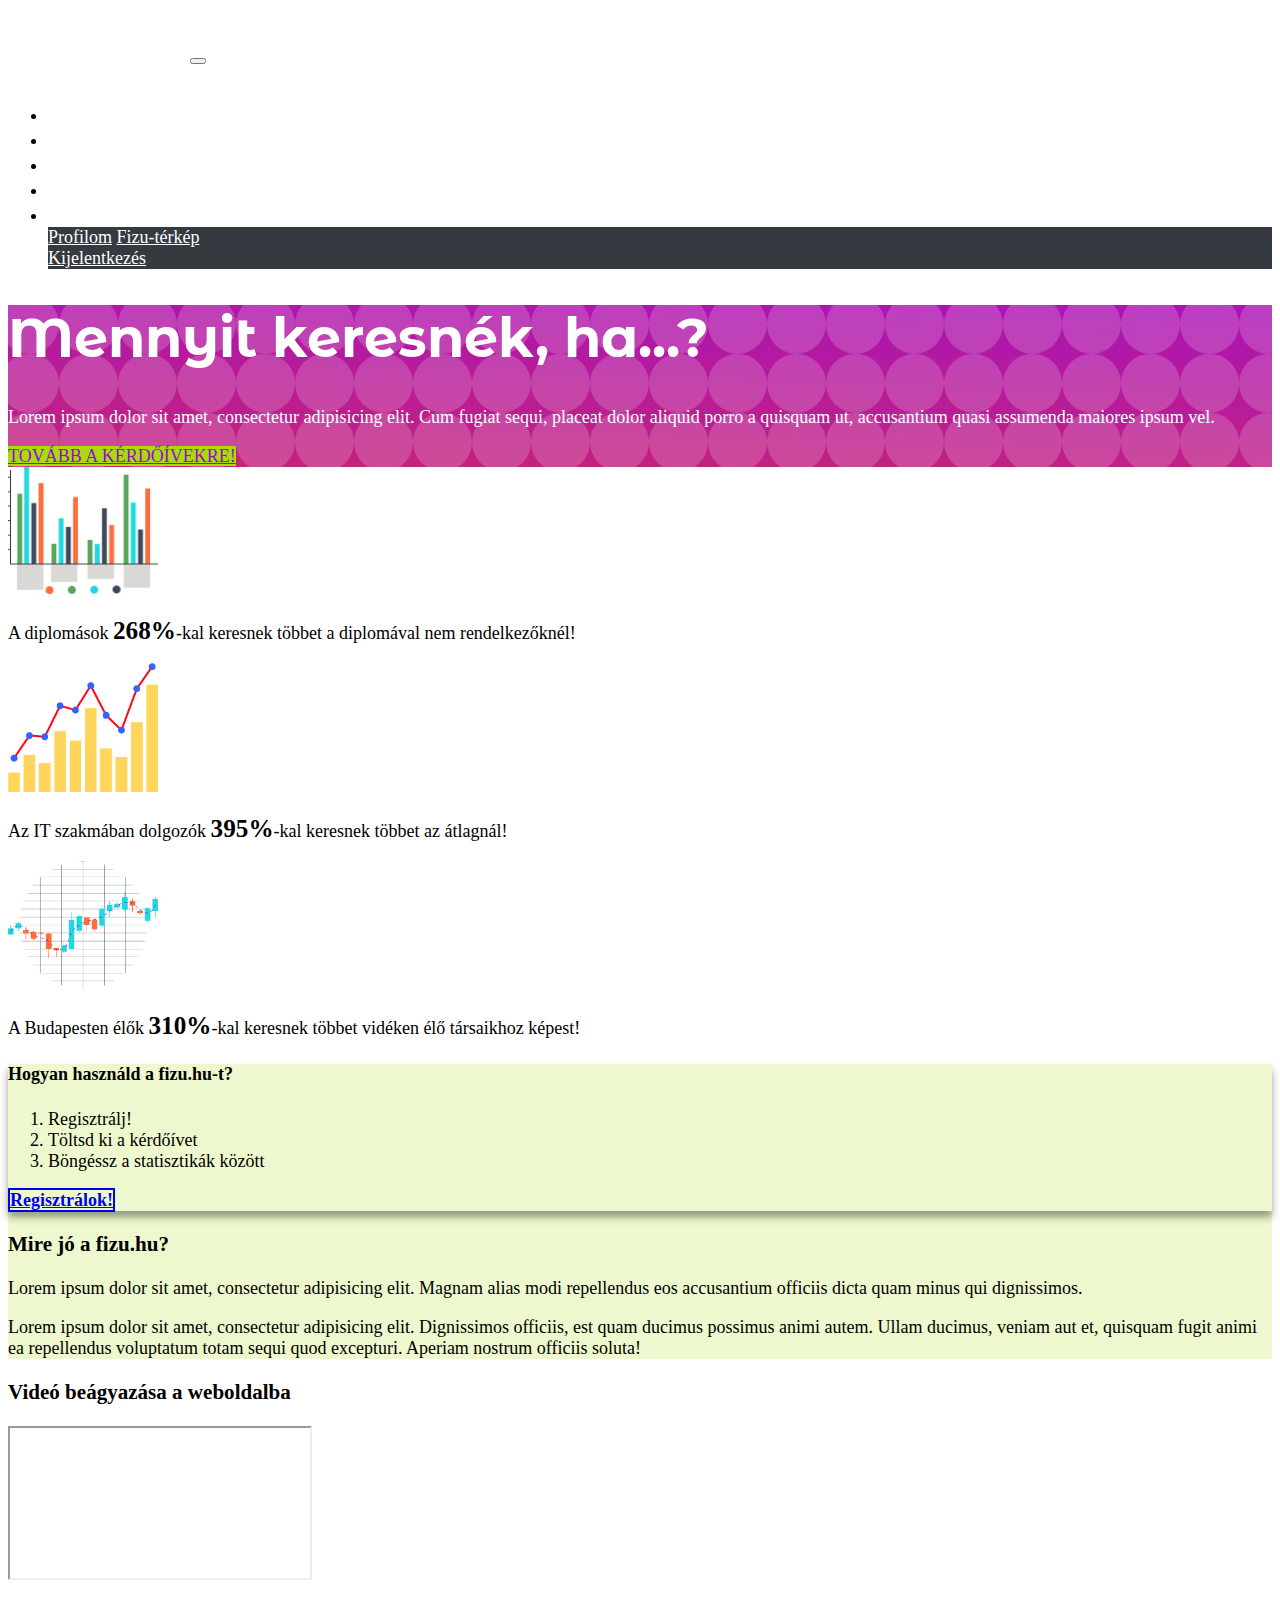
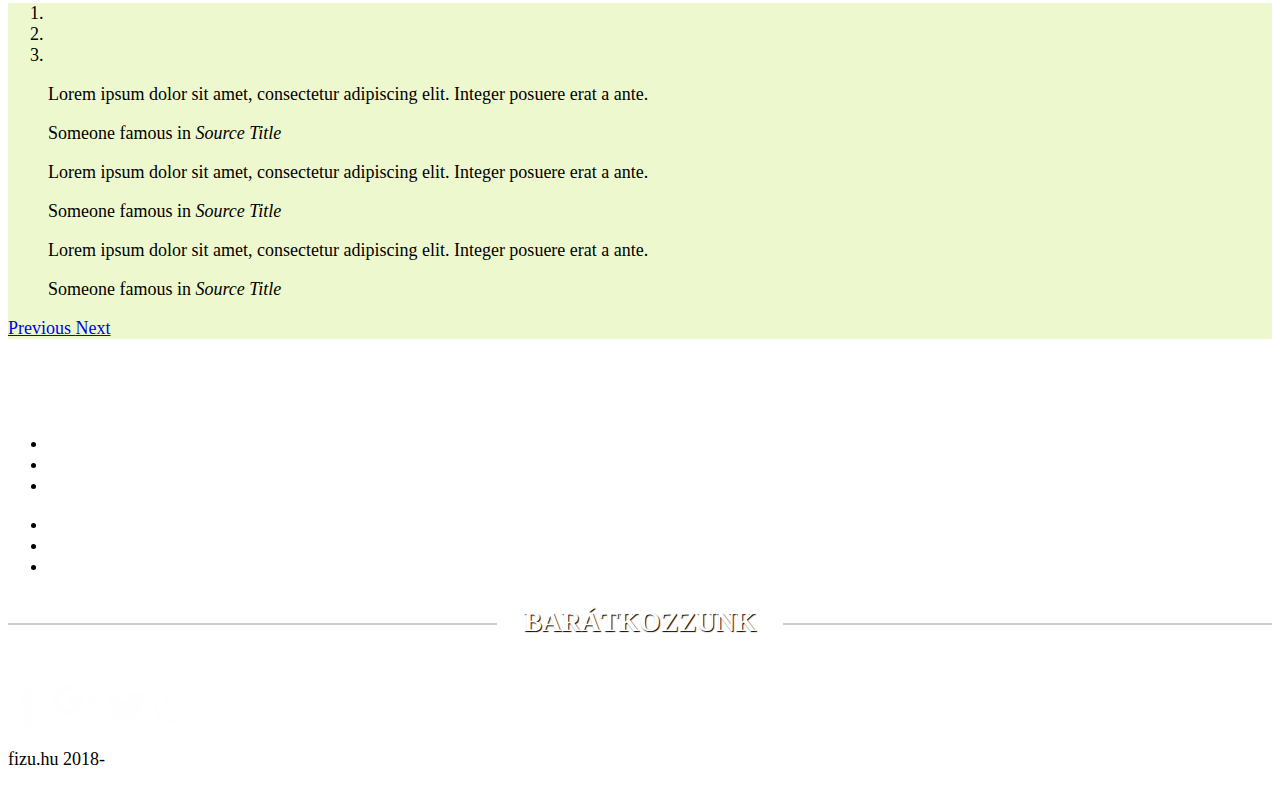
<file: index.html>
<!doctype html>
<html lang="en">

<head>
  <!-- Required meta tags -->
  <meta charset="utf-8">
  <meta name="viewport" content="width=device-width, initial-scale=1, shrink-to-fit=no">

  <!-- Bootstrap CSS -->
  <link rel="stylesheet" href="https://maxcdn.bootstrapcdn.com/bootstrap/4.0.0-beta.3/css/bootstrap.min.css" integrity="sha384-Zug+QiDoJOrZ5t4lssLdxGhVrurbmBWopoEl+M6BdEfwnCJZtKxi1KgxUyJq13dy" crossorigin="anonymous">
  <link rel="stylesheet" href="style.css">
  <title>fizu.hu|Főoldal</title>
</head>

<nav class="navbar navbar-expand-lg navbar-dark bg-dark py-0 sticky-top">
  <a class="navbar-brand fizu" href="index.html">fizu.hu</a>
  <button class="navbar-toggler" type="button" data-toggle="collapse" data-target="#navbarNav" aria-controls="navbarNav" aria-expanded="false" aria-label="Toggle navigation">
<span class="navbar-toggler-icon"></span>
  </button>
  <div class="collapse navbar-collapse" id="navbarNav">
    <ul class="navbar-nav ml-auto">
      <li class="nav-item active px-3">
        <a class="nav-link" href="index.html">Főoldal<span class="sr-only">(current)</span></a>
      </li>
      <li class="nav-item px-3">
        <a class="nav-link" href="kedvenc-stat.html">Kedvenc statisztikáink</a>
      </li>
      <li class="nav-item px-3">
        <a class="nav-link" href="kerdoivek.html">Kérdőívek</a>
      </li>
      <li class="nav-item px-3">
        <a class="nav-link" href="rolunk.html">Rólunk</a>
      </li>
      <li class="nav-item dropdown mr-5 ml-3">
        <a class="nav-link dropdown-toggle btn-group mr-5" href="#" id="navbarDropdown" role="button" data-toggle="dropdown" aria-haspopup="true" aria-expanded="false">Profil</a>
        <div class="dropdown-menu  text-right" aria-labelledby="navbarDropdown">
          <a class="dropdown-item" href="profilom.html">Profilom</a>
          <a class="dropdown-item" href="terkep.html">Fizu-térkép</a>
          <div class="dropdown-divider"></div>
          <a class="dropdown-item" href="#">Kijelentkezés</a>
        </div>
      </li>
    </ul>
  </div>
</nav>

<div class="jumbotron jumbotron-fluid mb-0">
  <div class="container">
    <h1 class="">Mennyit keresnék, ha...?</h1>
    <p class="lead">Lorem ipsum dolor sit amet, consectetur adipisicing elit. Cum fugiat sequi, placeat dolor aliquid porro a quisquam ut, accusantium quasi assumenda maiores ipsum vel.</p>
    <a class="btn btn-green btn-lg mt-3" href="#" role="button">Tovább a kérdőívekre!</a>
  </div>
</div>

<main>
  <div class="container py-5">
    <div class="row py-5">
      <div class="col-12 col-md-6 col-lg-4 mb-5 mb-md-0 text-center px-4">
        <img src="img/graf1.png" alt="" class="img-fluid mb-4" width="150">
        <p>A diplomások <span class="font-lg"><strong>268%</strong></span>-kal keresnek többet a diplomával nem rendelkezőknél!</p>
      </div>
      <div class="col-12 col-md-6 col-lg-4 my-5 my-md-0 text-center px-4">
        <img src="img/graf2.png" alt="" class="img-fluid mb-4" width="150">
        <p>Az IT szakmában dolgozók <span class="font-lg"><strong>395%</strong></span>-kal keresnek többet az átlagnál!</p>
      </div>
      <div class="col-12 col-md-6 col-lg-4 mt-5 mt-md-0 text-center px-4 mx-auto">
        <img src="img/graf3.png" alt="" class="img-fluid mb-4" width="150">
        <p>A Budapesten élők <span class="font-lg"><strong>310%</strong></span>-kal keresnek többet vidéken élő társaikhoz képest!</p>
      </div>
    </div>
  </div>

  <section class="bg-green py-5">
    <div class="container">
      <div class="row">
        <div class="col-12 mb-5 mb-md-0 col-md-5 my-md-auto">
          <div class="card py-3 home-card">
            <div class="card-body mx-auto">
              <h4 class="card-title mb-4">Hogyan használd a fizu.hu-t?</h4>
              <ol>
                <li class="py-2">Regisztrálj!</li>
                <li class="py-2">Töltsd ki a kérdőívet</li>
                <li class="pt-2">Böngéssz a statisztikák között</li>
              </ol>
              <div class="text-center">
                <a class="btn btn-outline-success px-3" href="regisztracio.html" role="button">Regisztrálok!</a>
              </div>
            </div>
          </div>
        </div>
        <div class="col-12 col-md-7 my-auto">
          <h3 class="mb-3">Mire jó a fizu.hu?</h3>
          <p>Lorem ipsum dolor sit amet, consectetur adipisicing elit. Magnam alias modi repellendus eos accusantium officiis dicta quam minus qui dignissimos.</p>
          <p>Lorem ipsum dolor sit amet, consectetur adipisicing elit. Dignissimos officiis, est quam ducimus possimus animi autem. Ullam ducimus, veniam aut et, quisquam fugit animi ea repellendus voluptatum totam sequi quod excepturi. Aperiam nostrum officiis
            soluta!</p>
        </div>
      </div>
    </div>
  </section>

  <section class="container py-5">
    <div class="row">
      <div class="col-12 col-md-8 mx-auto">
        <h3 class="mb-4">Videó beágyazása a weboldalba</h3>
        <div class="embed-responsive embed-responsive-16by9">
          <iframe class="embed-responsive-item" src="https://www.youtube.com/embed/FiCtolh3hX4?list=PL4cUxeGkcC9g_69kOfXICzT_hZ79_td99" allowfullscreen></iframe>
        </div>
      </div>
    </div>
  </section>

  <section class="bg-green py-5">
    <div class="container">
      <div id="carouselExampleIndicators" class="carousel slide padding" data-ride="carousel">
        <ol class="carousel-indicators">
          <li data-target="#carouselExampleIndicators" data-slide-to="0" class="active"></li>
          <li data-target="#carouselExampleIndicators" data-slide-to="1"></li>
          <li data-target="#carouselExampleIndicators" data-slide-to="2"></li>
        </ol>
        <div class="carousel-inner col-11 mx-auto">
          <div class="carousel-item active">
            <blockquote class="blockquote text-center my-5">
              <p>Lorem ipsum dolor sit amet, consectetur adipiscing elit. Integer posuere erat a ante.</p>
              <footer class="blockquote-footer">Someone famous in <cite title="Source Title">Source Title</cite></footer>
            </blockquote>
          </div>
          <div class="carousel-item">
            <blockquote class="blockquote text-center my-5">
              <p>Lorem ipsum dolor sit amet, consectetur adipiscing elit. Integer posuere erat a ante.</p>
              <footer class="blockquote-footer">Someone famous in <cite title="Source Title">Source Title</cite></footer>
            </blockquote>
          </div>
          <div class="carousel-item">
            <blockquote class="blockquote text-center my-5">
              <p>Lorem ipsum dolor sit amet, consectetur adipiscing elit. Integer posuere erat a ante.</p>
              <footer class="blockquote-footer">Someone famous in <cite title="Source Title">Source Title</cite></footer>
            </blockquote>
          </div>
        </div>
        <a class="carousel-control-prev" href="#carouselExampleIndicators" role="button" data-slide="prev">
          <span class="carousel-control-prev-icon" aria-hidden="true"></span>
          <span class="sr-only">Previous</span>
        </a>
        <a class="carousel-control-next" href="#carouselExampleIndicators" role="button" data-slide="next">
          <span class="carousel-control-next-icon" aria-hidden="true"></span>
          <span class="sr-only">Next</span>
        </a>
      </div>
    </div>
  </section>

</main>

  <!-- Modal
  <div class="modal fade" id="exampleModalCenter" tabindex="-1" role="dialog" aria-labelledby="exampleModalCenterTitle" aria-hidden="true">
    <div class="modal-dialog" role="document">
      <div class="modal-content text-dark">
        <div class="modal-header">
          <h5 class="modal-title" id="exampleModalLongTitle">Hírlevél-feliratkozás</h5>
          <button type="button" class="close" data-dismiss="modal" aria-label="Close">
            <span aria-hidden="true">&times;</span>
          </button>
        </div>
        <div class="modal-body">
          <form>
            <div class="form-group">
              <label for="exampleInputEmail1">Add meg az email címed</label>
              <input type="email" class="form-control" id="exampleInputEmail1" aria-describedby="emailHelp" placeholder="email-cím">
              <small id="emailHelp" class="form-text text-muted">Nem adjuk email címed senkinek</small>
            </div>
          </form>
          <div class="modal-footer">
            <button type="button" class="btn btn-primary">Feliratkozok</button>
          </div>
        </div>
      </div>
    </div>
  </div>
   Modal -->


<footer class="pt-5 text-light bg-dark">
  <div class="container">
    <div class="row py-4">
      <div class="col-12 col-lg-4 my-auto text-center">
        <a class="fizu" href="index.html">fizu.hu</a>
      </div>
      <div class="col-12 col-lg-4">
        <ul class="list-unstyled text-center">
          <li class="py-2"><a href="#" data-toggle="modal" data-target="#exampleModalCenter">Hírlevél-feliratkozás</a></li>
          <li class="py-2"><a href="index.html">Főoldal</a></li>
          <li class="py-2"><a href="kedvenc_stat.html">Kedvenc statisztikáink</a></li>
        </ul>
      </div>
      <div class="col-12 col-lg-4">
        <ul class="list-unstyled text-center">
          <li class="py-2"><a href="kerdoivek.html">Kérdőív</a></li>
          <li class="py-2"><a href="rolunk.html">Rólunk</a></li>
          <li class="py-2"><a href="terkep.html">Fizu-térkép</a></li>
        </ul>
      </div>
    </div>
  </div>

  <div class="container-fluid">
    <h1 class="line">BARÁTKOZZUNK</h1>
    <div class="text-center">
      <a class="px-2" href="https://facebook.com"><img src="img/facebook.svg" alt="facebook" height="40"></a>
      <a class="px-2" href="https://twitter.com"><img src="img/google.svg" alt="google" height="50"></a>
      <a class="px-2" href="https://instagram.com"><img src="img/twitter.svg" alt="twitter" height="40"></i></a>
      <a class="px-2" href="https://pinterest.com"><img src="img/viber.svg" alt="viber" height="40"></i></a>
    </div>
  </div>

  <div class="container">
    <div class="row pt-4">
      <div class="col-12 text-center">
        <p>fizu.hu 2018-</p>
      </div>
    </div>
  </div>
</footer>
<!-- Optional JavaScript -->
<!-- jQuery first, then Popper.js, then Bootstrap JS -->

<script src="https://code.jquery.com/jquery-3.2.1.slim.min.js" integrity="sha384-KJ3o2DKtIkvYIK3UENzmM7KCkRr/rE9/Qpg6aAZGJwFDMVNA/GpGFF93hXpG5KkN" crossorigin="anonymous"></script>
<script src="https://cdnjs.cloudflare.com/ajax/libs/popper.js/1.12.9/umd/popper.min.js" integrity="sha384-ApNbgh9B+Y1QKtv3Rn7W3mgPxhU9K/ScQsAP7hUibX39j7fakFPskvXusvfa0b4Q" crossorigin="anonymous"></script>
<script src="https://maxcdn.bootstrapcdn.com/bootstrap/4.0.0-beta.3/js/bootstrap.min.js" integrity="sha384-a5N7Y/aK3qNeh15eJKGWxsqtnX/wWdSZSKp+81YjTmS15nvnvxKHuzaWwXHDli+4" crossorigin="anonymous"></script>
</body>

</html>
</file>
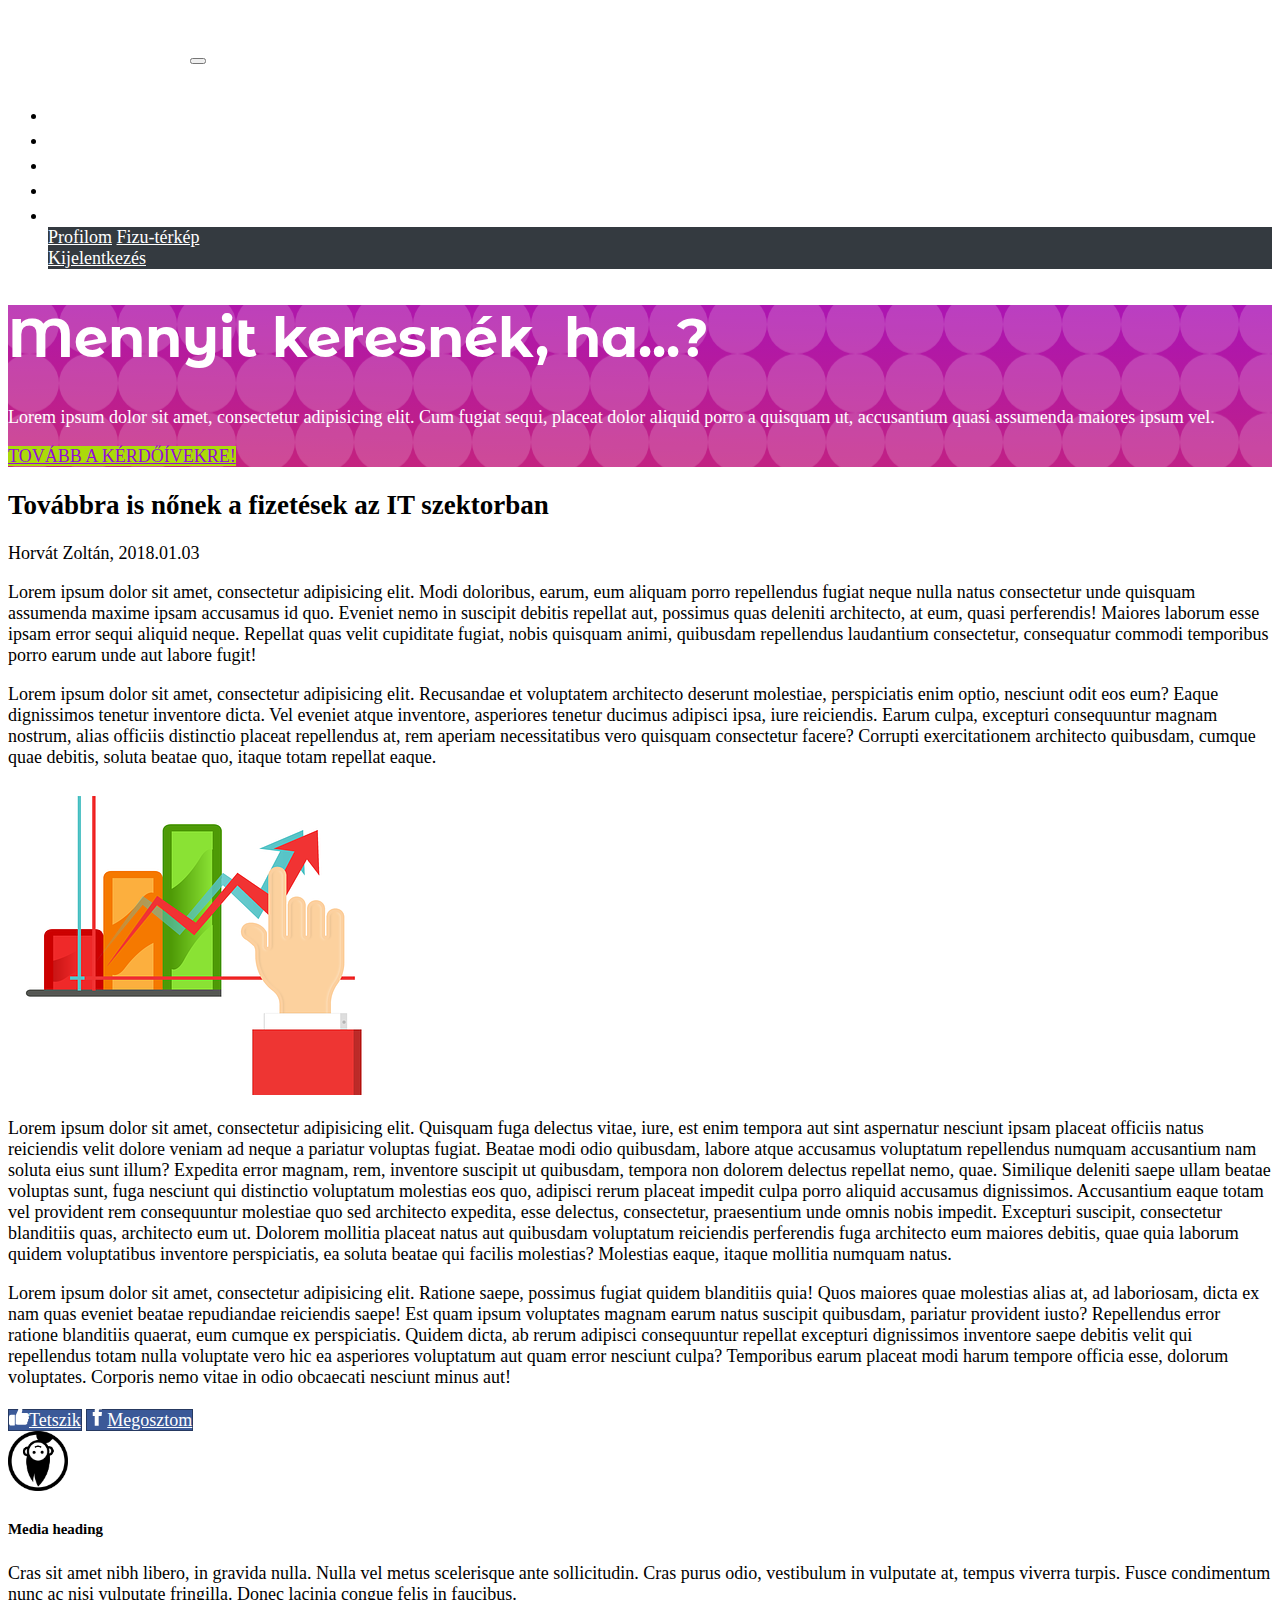
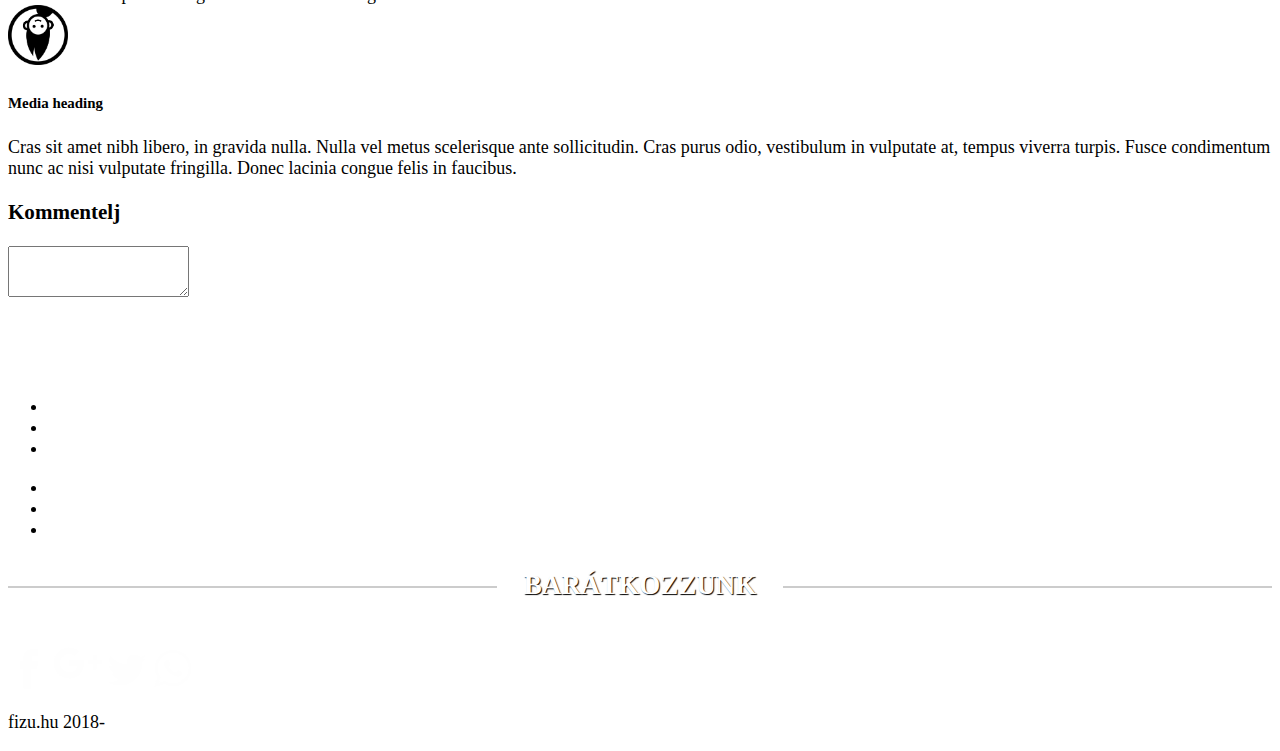
<file: cikk.html>
<!doctype html>
<html lang="en">

<head>
  <!-- Required meta tags -->
  <meta charset="utf-8">
  <meta name="viewport" content="width=device-width, initial-scale=1, shrink-to-fit=no">

  <!-- Bootstrap CSS -->
  <link rel="stylesheet" href="https://maxcdn.bootstrapcdn.com/bootstrap/4.0.0-beta.3/css/bootstrap.min.css" integrity="sha384-Zug+QiDoJOrZ5t4lssLdxGhVrurbmBWopoEl+M6BdEfwnCJZtKxi1KgxUyJq13dy" crossorigin="anonymous">
  <link rel="stylesheet" href="style.css">
  <title>fizu.hu|cikk</title>
</head>

<nav class="navbar navbar-expand-lg navbar-dark bg-dark py-0 sticky-top">
  <a class="navbar-brand fizu" href="index.html">fizu.hu</a>
  <button class="navbar-toggler" type="button" data-toggle="collapse" data-target="#navbarNav" aria-controls="navbarNav" aria-expanded="false" aria-label="Toggle navigation">
<span class="navbar-toggler-icon"></span>
  </button>
  <div class="collapse navbar-collapse" id="navbarNav">
    <ul class="navbar-nav ml-auto">
      <li class="nav-item active px-3">
        <a class="nav-link" href="index.html">Főoldal<span class="sr-only">(current)</span></a>
      </li>
      <li class="nav-item px-3">
        <a class="nav-link" href="kedvenc_stat.html">Kedvenc statisztikáink</a>
      </li>
      <li class="nav-item px-3">
        <a class="nav-link" href="kerdoivek.html">Kérdőívek</a>
      </li>
      <li class="nav-item px-3">
        <a class="nav-link" href="rolunk.html">Rólunk</a>
      </li>
      <li class="nav-item dropdown mr-5 ml-3">
        <a class="nav-link dropdown-toggle btn-group mr-5" href="#" id="navbarDropdown" role="button" data-toggle="dropdown" aria-haspopup="true" aria-expanded="false">Profil</a>
        <div class="dropdown-menu  text-right" aria-labelledby="navbarDropdown">
          <a class="dropdown-item" href="profilom.html">Profilom</a>
          <a class="dropdown-item" href="terkep.html">Fizu-térkép</a>
          <div class="dropdown-divider"></div>
          <a class="dropdown-item" href="#">Kijelentkezés</a>
        </div>
      </li>
    </ul>
  </div>
</nav>

<div class="jumbotron jumbotron-fluid mb-0">
  <div class="container">
    <h1 class="">Mennyit keresnék, ha...?</h1>
    <p class="lead">Lorem ipsum dolor sit amet, consectetur adipisicing elit. Cum fugiat sequi, placeat dolor aliquid porro a quisquam ut, accusantium quasi assumenda maiores ipsum vel.</p>
    <a class="btn btn-green btn-lg mt-3" href="#" role="button">Tovább a kérdőívekre!</a>
  </div>
</div>

<div class="container mt-5 pt-5">
  <div class="row mb-5">
    <div class="col-11 mx-auto mx-sm-0">
      <h2>Továbbra is nőnek a fizetések az IT szektorban</h2>
      <p>Horvát Zoltán, 2018.01.03</p>
    </div>
  </div>
  <div class="row text-justify">
    <div class="col-11 mx-auto mx-sm-0">
      <p>Lorem ipsum dolor sit amet, consectetur adipisicing elit. Modi doloribus, earum, eum aliquam porro repellendus fugiat neque nulla natus consectetur unde quisquam assumenda maxime ipsam accusamus id quo. Eveniet nemo in suscipit debitis repellat
        aut, possimus quas deleniti architecto, at eum, quasi perferendis! Maiores laborum esse ipsam error sequi aliquid neque. Repellat quas velit cupiditate fugiat, nobis quisquam animi, quibusdam repellendus laudantium consectetur, consequatur commodi
        temporibus porro earum unde aut labore fugit!</p>
    </div>
    <div class="col-11 col-lg-7 text-justify my-auto mx-auto mx-sm-0">
      <p>Lorem ipsum dolor sit amet, consectetur adipisicing elit. Recusandae et voluptatem architecto deserunt molestiae, perspiciatis enim optio, nesciunt odit eos eum? Eaque dignissimos tenetur inventore dicta. Vel eveniet atque inventore, asperiores
        tenetur ducimus adipisci ipsa, iure reiciendis. Earum culpa, excepturi consequuntur magnam nostrum, alias officiis distinctio placeat repellendus at, rem aperiam necessitatibus vero quisquam consectetur facere? Corrupti exercitationem architecto
        quibusdam, cumque quae debitis, soluta beatae quo, itaque totam repellat eaque.</p>
    </div>
    <div class="col-11 col-lg-4 text-center mx-auto mx-sm-0">
      <img src="img/graficon_cikk.png" alt="grafikon_cikk" class="img-fluid">
    </div>
    <div class="col-11 mx-auto mx-sm-0">
      <p class="py-3">Lorem ipsum dolor sit amet, consectetur adipisicing elit. Quisquam fuga delectus vitae, iure, est enim tempora aut sint aspernatur nesciunt ipsam placeat officiis natus reiciendis velit dolore veniam ad neque a pariatur voluptas fugiat. Beatae modi
        odio quibusdam, labore atque accusamus voluptatum repellendus numquam accusantium nam soluta eius sunt illum? Expedita error magnam, rem, inventore suscipit ut quibusdam, tempora non dolorem delectus repellat nemo, quae. Similique deleniti saepe
        ullam beatae voluptas sunt, fuga nesciunt qui distinctio voluptatum molestias eos quo, adipisci rerum placeat impedit culpa porro aliquid accusamus dignissimos. Accusantium eaque totam vel provident rem consequuntur molestiae quo sed architecto
        expedita, esse delectus, consectetur, praesentium unde omnis nobis impedit. Excepturi suscipit, consectetur blanditiis quas, architecto eum ut. Dolorem mollitia placeat natus aut quibusdam voluptatum reiciendis perferendis fuga architecto eum
        maiores debitis, quae quia laborum quidem voluptatibus inventore perspiciatis, ea soluta beatae qui facilis molestias? Molestias eaque, itaque mollitia numquam natus.</p>
      <p>Lorem ipsum dolor sit amet, consectetur adipisicing elit. Ratione saepe, possimus fugiat quidem blanditiis quia! Quos maiores quae molestias alias at, ad laboriosam, dicta ex nam quas eveniet beatae repudiandae reiciendis saepe! Est quam ipsum voluptates
        magnam earum natus suscipit quibusdam, pariatur provident iusto? Repellendus error ratione blanditiis quaerat, eum cumque ex perspiciatis. Quidem dicta, ab rerum adipisci consequuntur repellat excepturi dignissimos inventore saepe debitis velit
        qui repellendus totam nulla voluptate vero hic ea asperiores voluptatum aut quam error nesciunt culpa? Temporibus earum placeat modi harum tempore officia esse, dolorum voluptates. Corporis nemo vitae in odio obcaecati nesciunt minus aut!</p>
    </div>
    <a href="#" title="Facebook" class="btn btn-facebook m-3"><img src="img/like.svg" height="20" alt="" class="mr-2 mb-1">Tetszik</a>
    <a href="#" title="Facebook" class="btn btn-facebook m-3"><img src="img/facebook.svg" height="20" alt="" class="mr-2 mb-1">Megosztom</a>
  </div>
</div>

<div class="container my-5">

<div class="media">
  <img class="mr-3" src="img/profil.png" alt="Generic placeholder image" class="img-fluid" width="60">
  <div class="media-body">
    <h5 class="mt-0">Media heading</h5>
    Cras sit amet nibh libero, in gravida nulla. Nulla vel metus scelerisque ante sollicitudin. Cras purus odio, vestibulum in vulputate at, tempus viverra turpis. Fusce condimentum nunc ac nisi vulputate fringilla. Donec lacinia congue felis in faucibus.

    <div class="media mt-3">
      <a class="pr-3" href="#">
        <img src="img/profil.png" alt="Generic placeholder image" class="img-fluid" width="60">
      </a>
      <div class="media-body">
        <h5 class="mt-0">Media heading</h5>
        Cras sit amet nibh libero, in gravida nulla. Nulla vel metus scelerisque ante sollicitudin. Cras purus odio, vestibulum in vulputate at, tempus viverra turpis. Fusce condimentum nunc ac nisi vulputate fringilla. Donec lacinia congue felis in faucibus.
      </div>
    </div>
  </div>
</div>

<form class="mt-5">
  <div class="form-group">
   <label for="exampleFormControlTextarea1"><h3>Kommentelj</h3></label>
   <textarea class="form-control" id="exampleFormControlTextarea1" rows="3"></textarea>
 </div>
</form>
</div>


<!-- Modal
<div class="modal fade" id="exampleModalCenter" tabindex="-1" role="dialog" aria-labelledby="exampleModalCenterTitle" aria-hidden="true">
  <div class="modal-dialog" role="document">
    <div class="modal-content text-dark">
      <div class="modal-header">
        <h5 class="modal-title" id="exampleModalLongTitle">Hírlevél-feliratkozás</h5>
        <button type="button" class="close" data-dismiss="modal" aria-label="Close">
          <span aria-hidden="true">&times;</span>
        </button>
      </div>
      <div class="modal-body">
        <form>
          <div class="form-group">
            <label for="exampleInputEmail1">Add meg az email címed</label>
            <input type="email" class="form-control" id="exampleInputEmail1" aria-describedby="emailHelp" placeholder="email-cím">
            <small id="emailHelp" class="form-text text-muted">Nem adjuk email címed senkinek</small>
          </div>
        </form>
        <div class="modal-footer">
          <button type="button" class="btn btn-primary">Feliratkozok</button>
        </div>
      </div>
    </div>
  </div>
</div>
 Modal -->


<footer class="pt-5 text-light bg-dark">
<div class="container">
  <div class="row py-4">
    <div class="col-12 col-lg-4 my-auto text-center">
      <a class="fizu" href="index.html">fizu.hu</a>
    </div>
    <div class="col-12 col-lg-4">
      <ul class="list-unstyled text-center">
        <li class="py-2"><a href="#" data-toggle="modal" data-target="#exampleModalCenter">Hírlevél-feliratkozás</a></li>
        <li class="py-2"><a href="index.html">Főoldal</a></li>
        <li class="py-2"><a href="kedvenc_stat.html">Kedvenc statisztikáink</a></li>
      </ul>
    </div>
    <div class="col-12 col-lg-4">
      <ul class="list-unstyled text-center">
        <li class="py-2"><a href="kerdoivek.html">Kérdőív</a></li>
        <li class="py-2"><a href="rolunk.html">Rólunk</a></li>
        <li class="py-2"><a href="terkep.html">Fizu-térkép</a></li>
      </ul>
    </div>
  </div>
</div>

<div class="container-fluid">
  <h1 class="line">BARÁTKOZZUNK</h1>
  <div class="text-center">
    <a class="px-2" href="https://facebook.com"><img src="img/facebook.svg" alt="facebook" height="40"></a>
    <a class="px-2" href="https://twitter.com"><img src="img/google.svg" alt="google" height="50"></a>
    <a class="px-2" href="https://instagram.com"><img src="img/twitter.svg" alt="twitter" height="40"></i></a>
    <a class="px-2" href="https://pinterest.com"><img src="img/viber.svg" alt="viber" height="40"></i></a>
  </div>
</div>

<div class="container">
  <div class="row pt-4">
    <div class="col-12 text-center">
      <p>fizu.hu 2018-</p>
    </div>
  </div>
</div>
</footer>
<!-- Optional JavaScript -->
<!-- jQuery first, then Popper.js, then Bootstrap JS -->

<script src="https://code.jquery.com/jquery-3.2.1.slim.min.js" integrity="sha384-KJ3o2DKtIkvYIK3UENzmM7KCkRr/rE9/Qpg6aAZGJwFDMVNA/GpGFF93hXpG5KkN" crossorigin="anonymous"></script>
<script src="https://cdnjs.cloudflare.com/ajax/libs/popper.js/1.12.9/umd/popper.min.js" integrity="sha384-ApNbgh9B+Y1QKtv3Rn7W3mgPxhU9K/ScQsAP7hUibX39j7fakFPskvXusvfa0b4Q" crossorigin="anonymous"></script>
<script src="https://maxcdn.bootstrapcdn.com/bootstrap/4.0.0-beta.3/js/bootstrap.min.js" integrity="sha384-a5N7Y/aK3qNeh15eJKGWxsqtnX/wWdSZSKp+81YjTmS15nvnvxKHuzaWwXHDli+4" crossorigin="anonymous"></script>
</body>

</html>
</file>
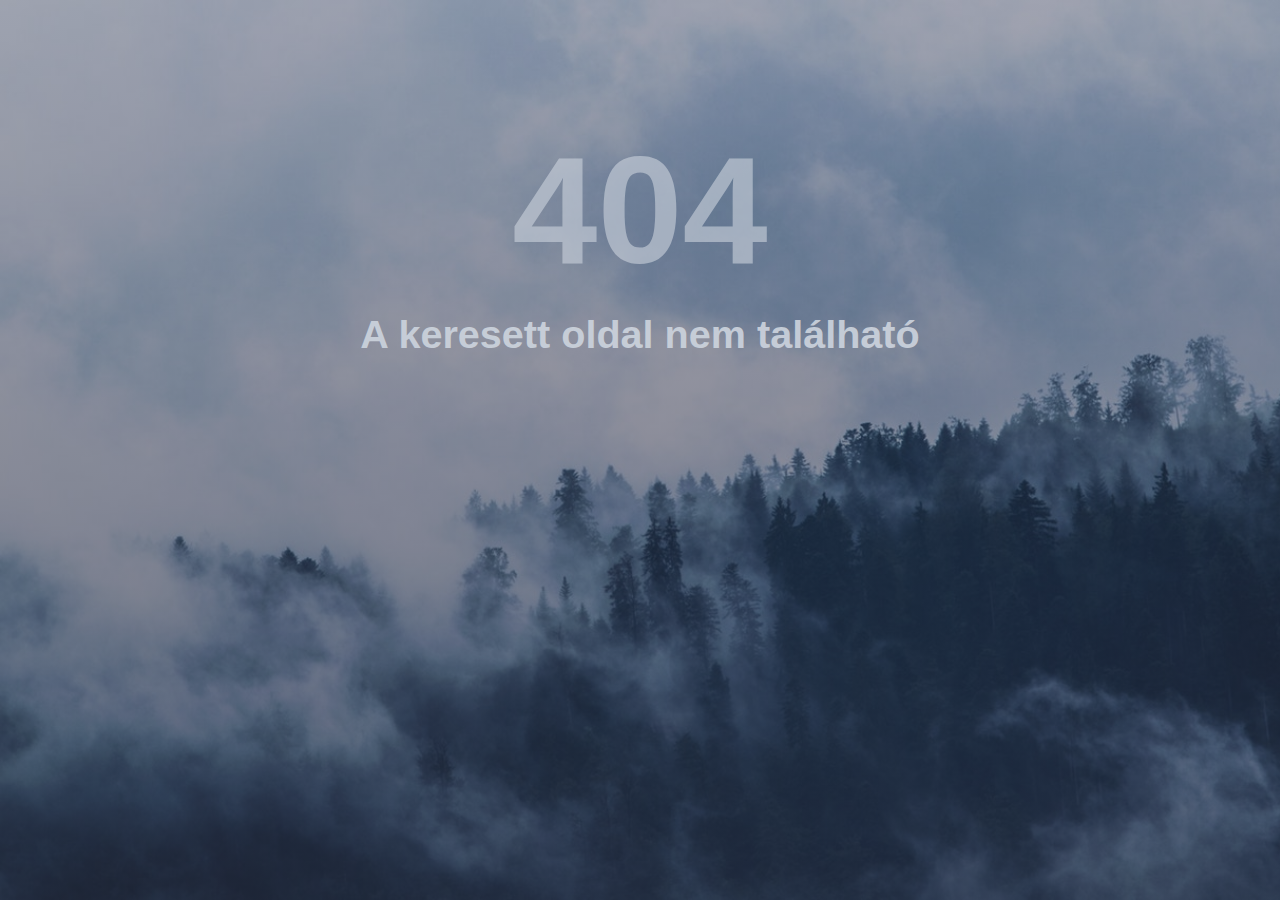
<file: error-page.html>
<!doctype html>
<html lang="en">

<head>
  <!-- Required meta tags -->
  <meta charset="utf-8">
  <meta name="viewport" content="width=device-width, initial-scale=1, shrink-to-fit=no">

  <!-- Bootstrap CSS -->
  <link rel="stylesheet" href="https://maxcdn.bootstrapcdn.com/bootstrap/4.0.0/css/bootstrap.min.css" integrity="sha384-Gn5384xqQ1aoWXA+058RXPxPg6fy4IWvTNh0E263XmFcJlSAwiGgFAW/dAiS6JXm" crossorigin="anonymous">
  <link rel="stylesheet" href="style.css">
  <title>hiba 404</title>
</head>

<body class="error-background">
  <div class="content">
    <h1>404</h1>
    <h2>A keresett oldal nem található</h2>
  </div>
  <!-- Optional JavaScript -->
  <!-- jQuery first, then Popper.js, then Bootstrap JS -->
  <script src="https://code.jquery.com/jquery-3.2.1.slim.min.js" integrity="sha384-KJ3o2DKtIkvYIK3UENzmM7KCkRr/rE9/Qpg6aAZGJwFDMVNA/GpGFF93hXpG5KkN" crossorigin="anonymous"></script>
  <script src="https://cdnjs.cloudflare.com/ajax/libs/popper.js/1.12.9/umd/popper.min.js" integrity="sha384-ApNbgh9B+Y1QKtv3Rn7W3mgPxhU9K/ScQsAP7hUibX39j7fakFPskvXusvfa0b4Q" crossorigin="anonymous"></script>
  <script src="https://maxcdn.bootstrapcdn.com/bootstrap/4.0.0/js/bootstrap.min.js" integrity="sha384-JZR6Spejh4U02d8jOt6vLEHfe/JQGiRRSQQxSfFWpi1MquVdAyjUar5+76PVCmYl" crossorigin="anonymous"></script>
</body>

</html>
</file>
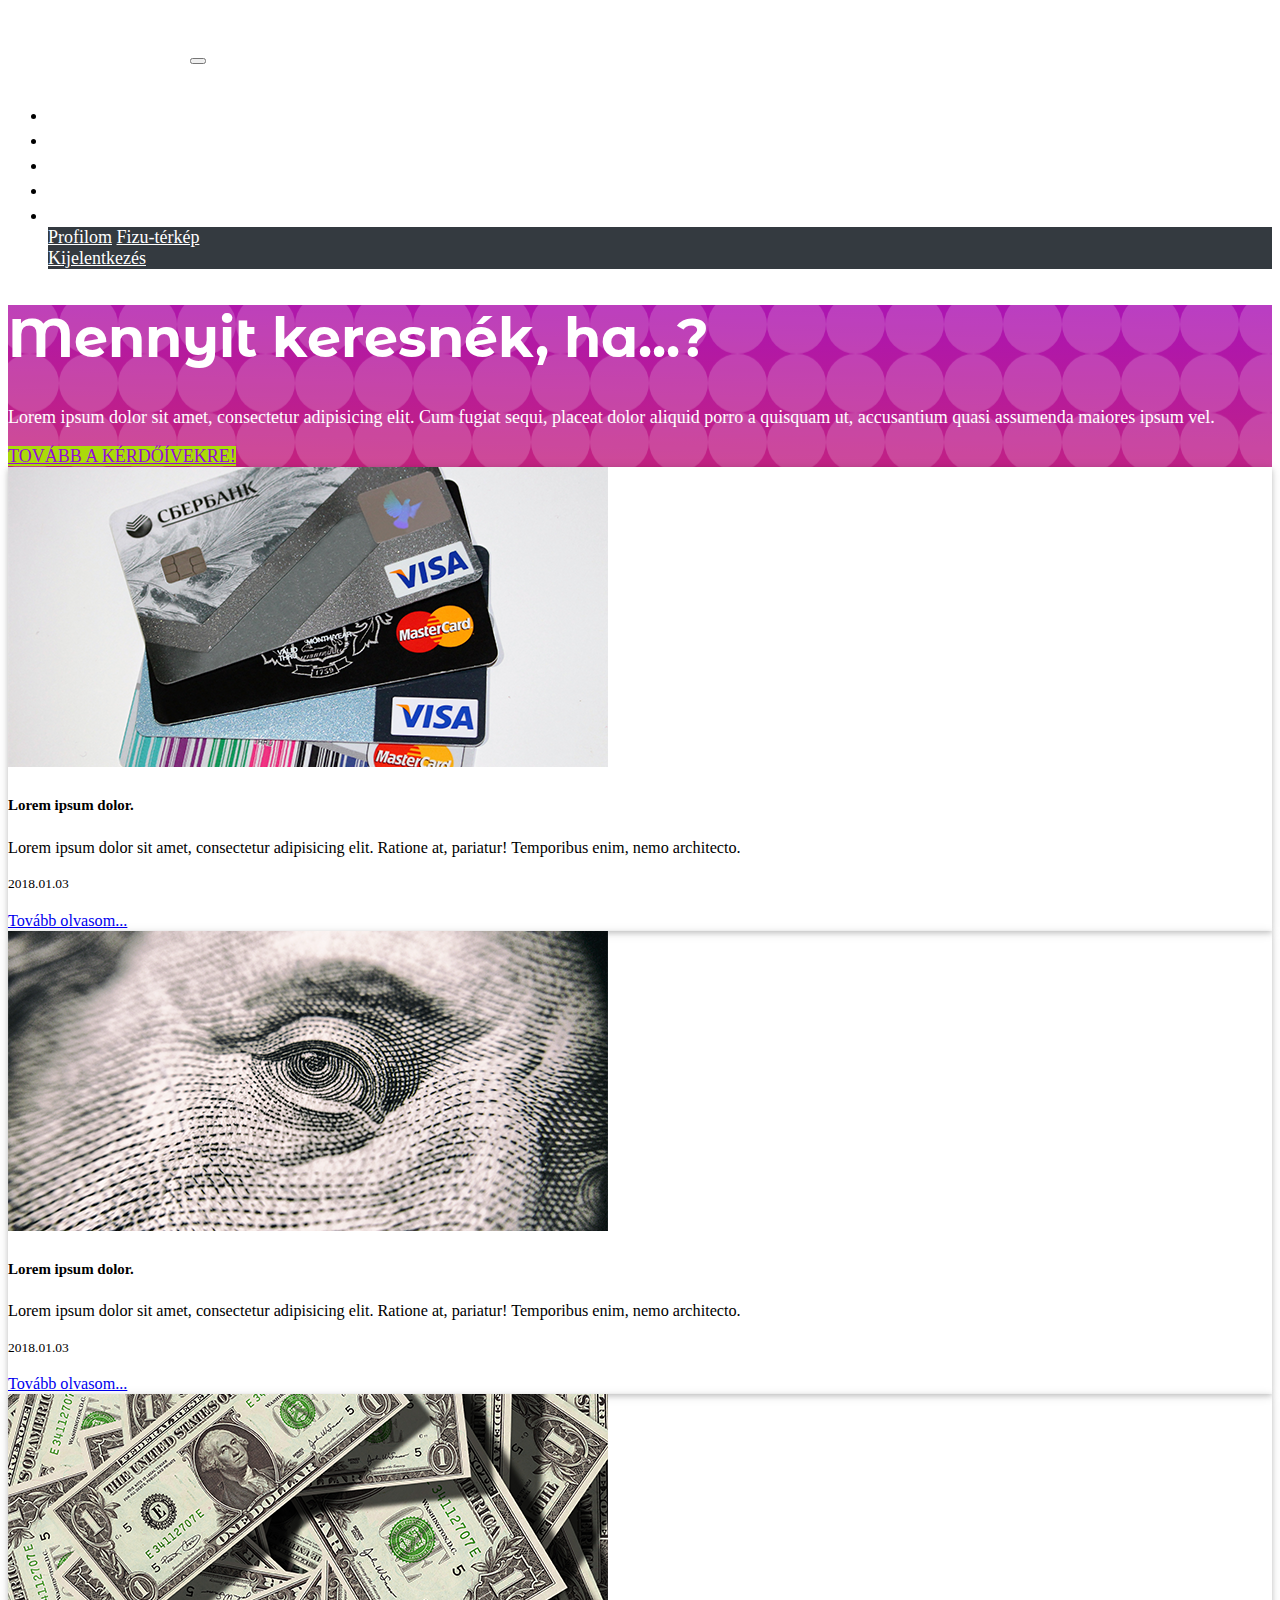
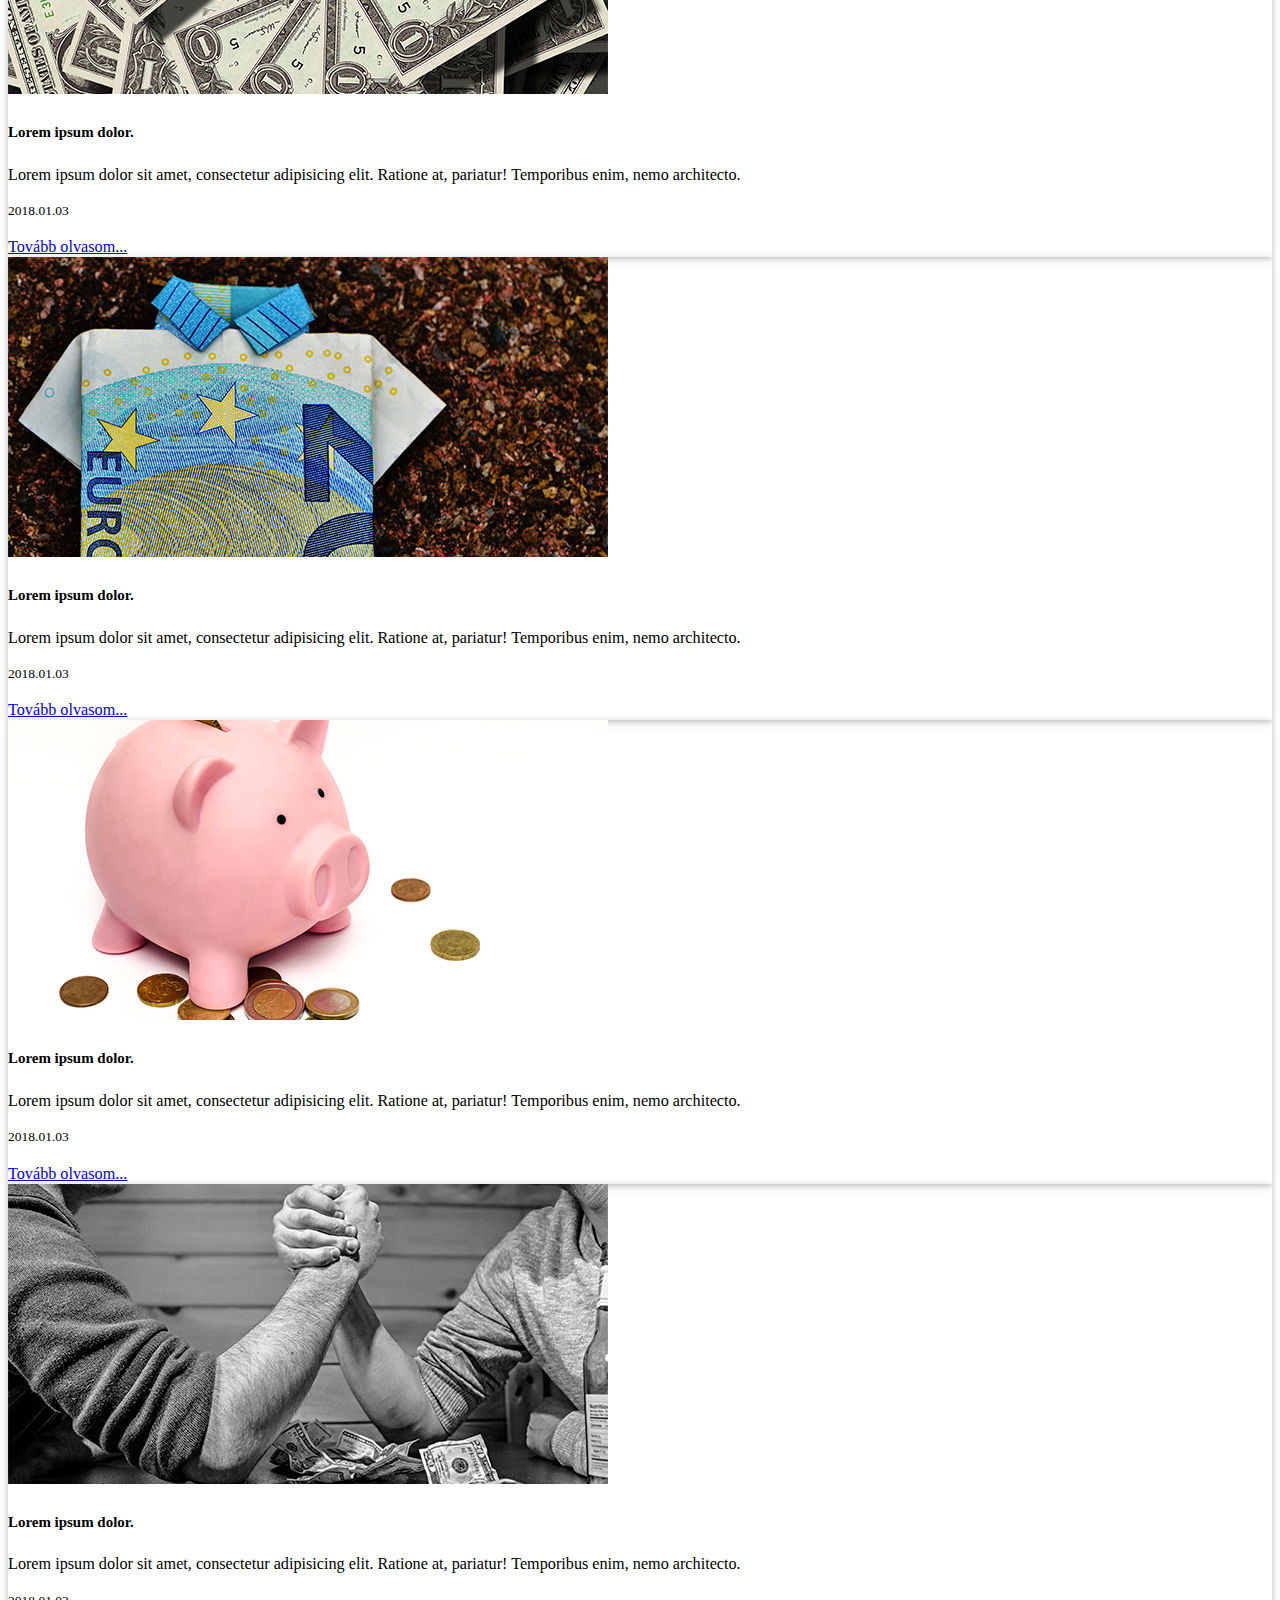
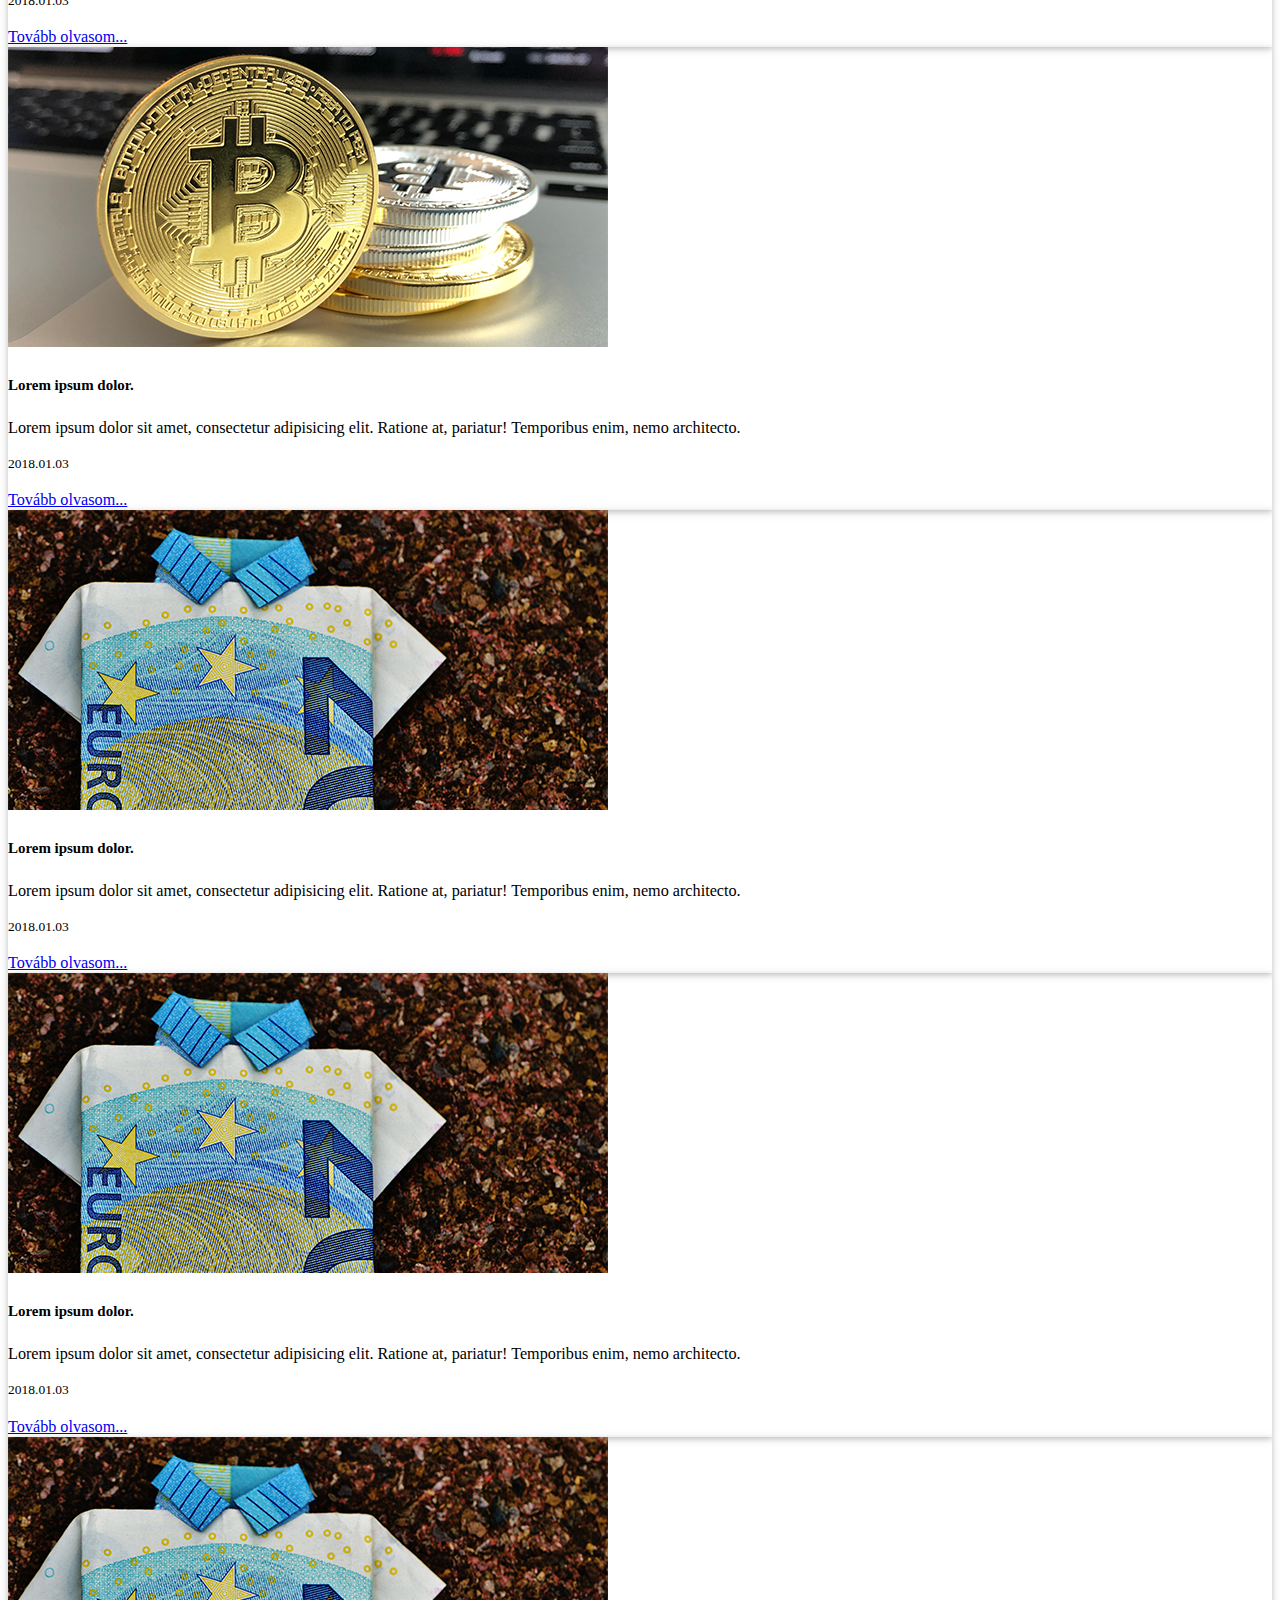
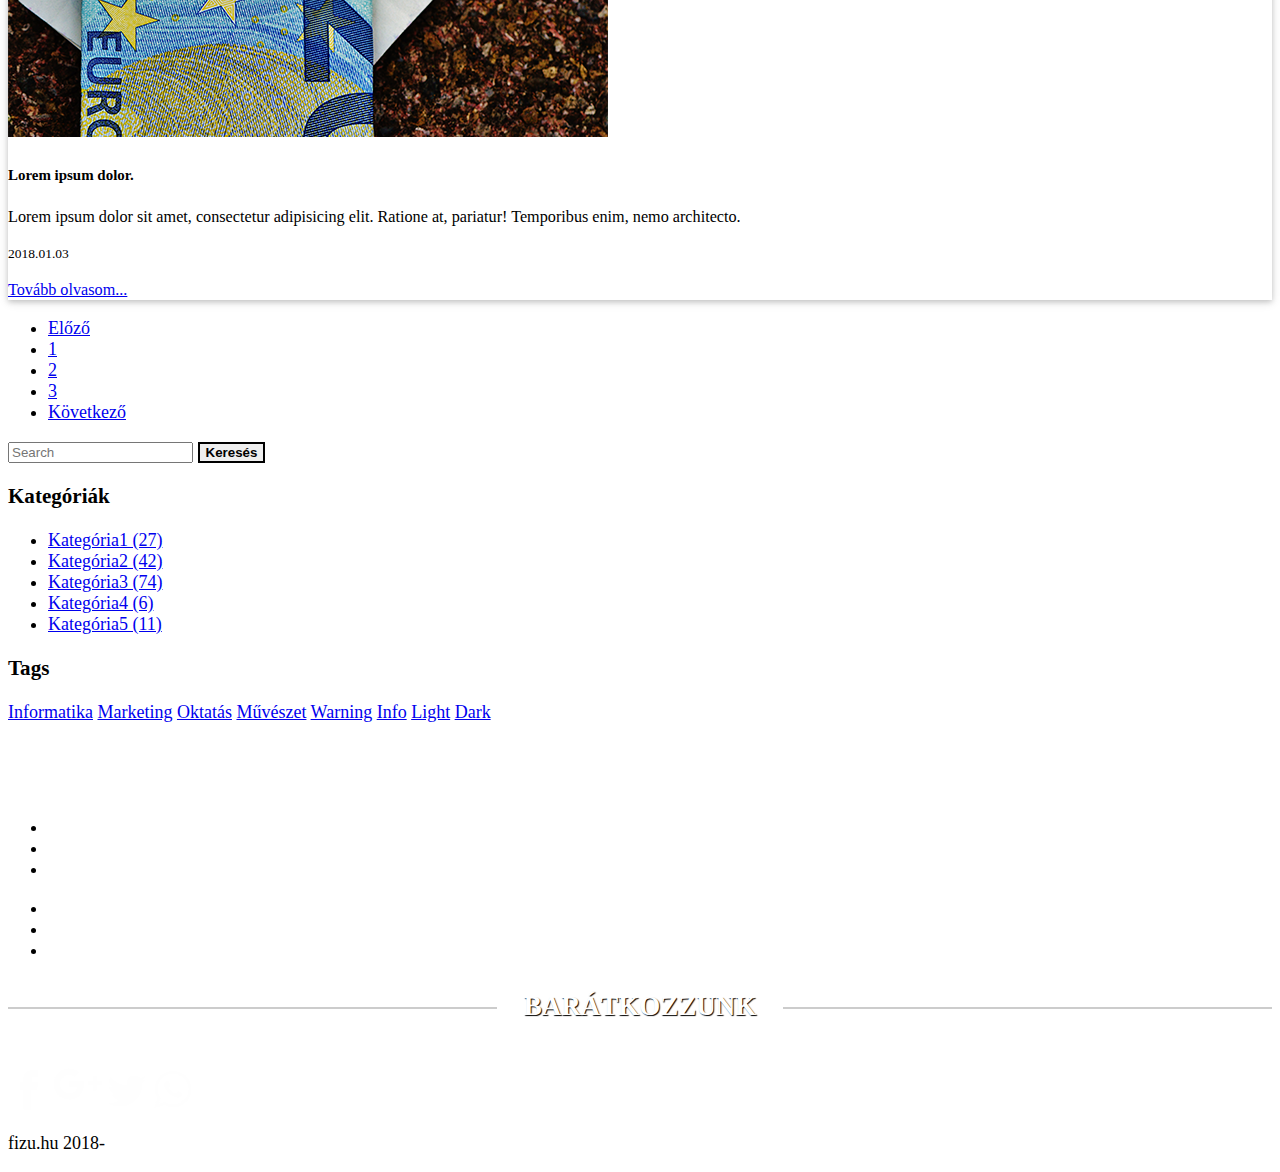
<file: kedvenc-stat.html>
<!doctype html>
<html lang="en">

<head>
  <!-- Required meta tags -->
  <meta charset="utf-8">
  <meta name="viewport" content="width=device-width, initial-scale=1, shrink-to-fit=no">

  <!-- Bootstrap CSS -->
  <link rel="stylesheet" href="https://maxcdn.bootstrapcdn.com/bootstrap/4.0.0-beta.3/css/bootstrap.min.css" integrity="sha384-Zug+QiDoJOrZ5t4lssLdxGhVrurbmBWopoEl+M6BdEfwnCJZtKxi1KgxUyJq13dy" crossorigin="anonymous">
  <link rel="stylesheet" href="style.css">
  <title>fizu.hu|Kedvenc Statisztikák</title>
</head>

<nav class="navbar navbar-expand-lg navbar-dark bg-dark py-0 sticky-top">
  <a class="navbar-brand fizu" href="index.html">fizu.hu</a>
  <button class="navbar-toggler" type="button" data-toggle="collapse" data-target="#navbarNav" aria-controls="navbarNav" aria-expanded="false" aria-label="Toggle navigation">
<span class="navbar-toggler-icon"></span>
  </button>
  <div class="collapse navbar-collapse" id="navbarNav">
    <ul class="navbar-nav ml-auto">
      <li class="nav-item active px-3">
        <a class="nav-link" href="index.html">Főoldal<span class="sr-only">(current)</span></a>
      </li>
      <li class="nav-item px-3">
        <a class="nav-link" href="kedvenc_stat.html">Kedvenc statisztikáink</a>
      </li>
      <li class="nav-item px-3">
        <a class="nav-link" href="kerdoivek.html">Kérdőívek</a>
      </li>
      <li class="nav-item px-3">
        <a class="nav-link" href="rolunk.html">Rólunk</a>
      </li>
      <li class="nav-item dropdown mr-5 ml-3">
        <a class="nav-link dropdown-toggle btn-group mr-5" href="#" id="navbarDropdown" role="button" data-toggle="dropdown" aria-haspopup="true" aria-expanded="false">Profil</a>
        <div class="dropdown-menu  text-right" aria-labelledby="navbarDropdown">
          <a class="dropdown-item" href="profilom.html">Profilom</a>
          <a class="dropdown-item" href="terkep.html">Fizu-térkép</a>
          <div class="dropdown-divider"></div>
          <a class="dropdown-item" href="#">Kijelentkezés</a>
        </div>
      </li>
    </ul>
  </div>
</nav>

<div class="jumbotron jumbotron-fluid mb-0">
  <div class="container">
    <h1 class="">Mennyit keresnék, ha...?</h1>
    <p class="lead">Lorem ipsum dolor sit amet, consectetur adipisicing elit. Cum fugiat sequi, placeat dolor aliquid porro a quisquam ut, accusantium quasi assumenda maiores ipsum vel.</p>
    <a class="btn btn-green btn-lg mt-3" href="#" role="button">Tovább a kérdőívekre!</a>
  </div>
</div>

<div class="container">

<div class="row">

<main class="col-12 col-md-9">

  <div class="row px-lg-5">

    <div class="card-deck mt-5">

<div class="row">
      <div class="col-12 col-lg-6 my-3">
        <div class="card blog-card">
          <img class="card-img-top" src="img/blog_kep2.png" alt="Card image cap">
          <div class="card-body">
            <h5 class="card-title text-uppercase">Lorem ipsum dolor.</h5>
            <p class="card-text">Lorem ipsum dolor sit amet, consectetur adipisicing elit. Ratione at, pariatur! Temporibus enim, nemo architecto.</p>
            <p class="card-text"><small class="text-muted">2018.01.03</small></p>
            <a href="cikk.html" class="float-right">Tovább olvasom...</a>
          </div>
        </div>
      </div>

      <div class="col-12 col-lg-6 my-3">
        <div class="card blog-card">
          <img class="card-img-top" src="img/blog_kep3.png" alt="Card image cap">
          <div class="card-body">
            <h5 class="card-title text-uppercase">Lorem ipsum dolor.</h5>
            <p class="card-text">Lorem ipsum dolor sit amet, consectetur adipisicing elit. Ratione at, pariatur! Temporibus enim, nemo architecto.</p>
            <p class="card-text"><small class="text-muted">2018.01.03</small></p>
            <a href="cikk.html" class="float-right">Tovább olvasom...</a>
          </div>
        </div>
      </div>
</div>
<div class="row">
      <div class="col-12 col-lg-6 my-3">
        <div class="card blog-card">
          <img class="card-img-top" src="img/blog_kep4.png" alt="Card image cap">
          <div class="card-body">
            <h5 class="card-title text-uppercase">Lorem ipsum dolor.</h5>
            <p class="card-text">Lorem ipsum dolor sit amet, consectetur adipisicing elit. Ratione at, pariatur! Temporibus enim, nemo architecto.</p>
            <p class="card-text"><small class="text-muted">2018.01.03</small></p>
            <a href="cikk.html" class="float-right">Tovább olvasom...</a>
          </div>
        </div>
      </div>

      <div class="col-12 col-lg-6 my-3">
        <div class="card blog-card">
          <img class="card-img-top" src="img/blog_kep1.png" alt="Card image cap">
          <div class="card-body">
            <h5 class="card-title text-uppercase">Lorem ipsum dolor.</h5>
            <p class="card-text">Lorem ipsum dolor sit amet, consectetur adipisicing elit. Ratione at, pariatur! Temporibus enim, nemo architecto.</p>
            <p class="card-text"><small class="text-muted">2018.01.03</small></p>
            <a href="cikk.html" class="float-right">Tovább olvasom...</a>
          </div>
        </div>
      </div>
</div>
<div class="row">
      <div class="col-12 col-lg-6 my-3">
        <div class="card blog-card">
          <img class="card-img-top" src="img/blog_kep5.png" alt="Card image cap">
          <div class="card-body">
            <h5 class="card-title text-uppercase">Lorem ipsum dolor.</h5>
            <p class="card-text">Lorem ipsum dolor sit amet, consectetur adipisicing elit. Ratione at, pariatur! Temporibus enim, nemo architecto.</p>
            <p class="card-text"><small class="text-muted">2018.01.03</small></p>
            <a href="cikk.html" class="float-right">Tovább olvasom...</a>
          </div>
        </div>
      </div>

      <div class="col-12 col-lg-6 my-3">
        <div class="card blog-card">
          <img class="card-img-top" src="img/blog_kep6.png" alt="Card image cap">
          <div class="card-body">
            <h5 class="card-title text-uppercase">Lorem ipsum dolor.</h5>
            <p class="card-text">Lorem ipsum dolor sit amet, consectetur adipisicing elit. Ratione at, pariatur! Temporibus enim, nemo architecto.</p>
            <p class="card-text"><small class="text-muted">2018.01.03</small></p>
            <a href="cikk.html" class="float-right">Tovább olvasom...</a>
          </div>
        </div>
      </div>
</div>
<div class="row">
      <div class="col-12 col-lg-6 my-3">
        <div class="card blog-card">
          <img class="card-img-top" src="img/blog_kep7.png" alt="Card image cap">
          <div class="card-body">
            <h5 class="card-title text-uppercase">Lorem ipsum dolor.</h5>
            <p class="card-text">Lorem ipsum dolor sit amet, consectetur adipisicing elit. Ratione at, pariatur! Temporibus enim, nemo architecto.</p>
            <p class="card-text"><small class="text-muted">2018.01.03</small></p>
            <a href="cikk.html" class="float-right">Tovább olvasom...</a>
          </div>
        </div>
      </div>

      <div class="col-12 col-lg-6 my-3">
        <div class="card blog-card">
          <img class="card-img-top" src="img/blog_kep1.png" alt="Card image cap">
          <div class="card-body">
            <h5 class="card-title text-uppercase">Lorem ipsum dolor.</h5>
            <p class="card-text">Lorem ipsum dolor sit amet, consectetur adipisicing elit. Ratione at, pariatur! Temporibus enim, nemo architecto.</p>
            <p class="card-text"><small class="text-muted">2018.01.03</small></p>
            <a href="cikk.html" class="float-right">Tovább olvasom...</a>
          </div>
        </div>
      </div>
</div>
<div class="row">
      <div class="col-12 col-lg-6 my-3">
        <div class="card blog-card">
          <img class="card-img-top" src="img/blog_kep1.png" alt="Card image cap">
          <div class="card-body">
            <h5 class="card-title text-uppercase">Lorem ipsum dolor.</h5>
            <p class="card-text">Lorem ipsum dolor sit amet, consectetur adipisicing elit. Ratione at, pariatur! Temporibus enim, nemo architecto.</p>
            <p class="card-text"><small class="text-muted">2018.01.03</small></p>
            <a href="cikk.html" class="float-right">Tovább olvasom...</a>
          </div>
        </div>
      </div>

      <div class="col-12 col-lg-6 my-3">
        <div class="card blog-card">
          <img class="card-img-top" src="img/blog_kep1.png" alt="Card image cap">
          <div class="card-body">
            <h5 class="card-title text-uppercase">Lorem ipsum dolor.</h5>
            <p class="card-text">Lorem ipsum dolor sit amet, consectetur adipisicing elit. Ratione at, pariatur! Temporibus enim, nemo architecto.</p>
            <p class="card-text"><small class="text-muted">2018.01.03</small></p>
            <a href="cikk.html" class="float-right">Tovább olvasom...</a>
          </div>
        </div>
      </div>
</div>
  </div>

      <nav aria-label="Page navigation example" class="col-11 mt-5">
      <ul class="pagination">
        <li class="page-item"><a class="page-link" href="#">Előző</a></li>
        <li class="page-item"><a class="page-link" href="#">1</a></li>
        <li class="page-item"><a class="page-link" href="#">2</a></li>
        <li class="page-item"><a class="page-link" href="#">3</a></li>
        <li class="page-item"><a class="page-link" href="#">Következő</a></li>
      </ul>
    </nav>

</div>
</main>

<aside id="aside" class="col-12 col-md-3 mt-5">

					<!-- Search -->
          <form class="form-inline">
            <input class="form-control mr-sm-2 mb-2" type="search" placeholder="Search" aria-label="Keresés">
            <button class="btn btn-sm btn-outline-success my-2 my-sm-0" type="submit">Keresés</button>
          </form>
					<!-- /Search -->

        <div class="mt-5">
          <h3>Kategóriák</h3>
          <ul class="list-group list-group-flush">
            <li class="list-group-item"><a href="#">Kategória1 (27)</a></li>
            <li class="list-group-item"><a href="#">Kategória2 (42)</a></li>
            <li class="list-group-item"><a href="#">Kategória3 (74)</a></li>
            <li class="list-group-item"><a href="#">Kategória4 (6)</a></li>
            <li class="list-group-item"><a href="#">Kategória5 (11)</a></li>
          </ul>
        </div>
					<!-- /Category -->
          <div class="my-5">
            <h3 class="mb-3">Tags</h3>
          <a href="#" class="badge badge-primary badge-pill p-2 m-1">Informatika</a>
          <a href="#" class="badge badge-secondary badge-pill p-2 m-1">Marketing</a>
          <a href="#" class="badge badge-success badge-pill p-2 m-1">Oktatás</a>
          <a href="#" class="badge badge-danger badge-pill p-2 m-1">Művészet</a>
          <a href="#" class="badge badge-warning badge-pill p-2 m-1">Warning</a>
          <a href="#" class="badge badge-info badge-pill p-2 m-1">Info</a>
          <a href="#" class="badge badge-light badge-pill p-2 m-1">Light</a>
          <a href="#" class="badge badge-dark badge-pill p-2 m-1">Dark</a>
	      </div>

				</aside>

    </div>
</div>

<footer class="pt-5 text-light bg-dark">
  <div class="container">
    <div class="row py-4">
      <div class="col-12 col-lg-4 my-auto text-center">
        <a class="fizu" href="index.html">fizu.hu</a>
      </div>
      <div class="col-12 col-lg-4">
        <ul class="list-unstyled text-center">
          <li class="py-2"><a href="#" data-toggle="modal" data-target="#exampleModalCenter">Hírlevél-feliratkozás</a></li>
          <li class="py-2"><a href="index.html">Főoldal</a></li>
          <li class="py-2"><a href="kedvenc_stat.html">Kedvenc statisztikáink</a></li>
        </ul>
      </div>
      <div class="col-12 col-lg-4">
        <ul class="list-unstyled text-center">
          <li class="py-2"><a href="kerdoivek.html">Kérdőív</a></li>
          <li class="py-2"><a href="rolunk.html">Rólunk</a></li>
          <li class="py-2"><a href="terkep.html">Fizu-térkép</a></li>
        </ul>
      </div>
    </div>
  </div>

  <div class="container-fluid">
    <h1 class="line">BARÁTKOZZUNK</h1>
    <div class="text-center">
      <a class="px-2" href="https://facebook.com"><img src="img/facebook.svg" alt="facebook" height="40"></a>
      <a class="px-2" href="https://twitter.com"><img src="img/google.svg" alt="google" height="50"></a>
      <a class="px-2" href="https://instagram.com"><img src="img/twitter.svg" alt="twitter" height="40"></i></a>
      <a class="px-2" href="https://pinterest.com"><img src="img/viber.svg" alt="viber" height="40"></i></a>
    </div>
  </div>

  <div class="container">
    <div class="row pt-4">
      <div class="col-12 text-center">
        <p>fizu.hu 2018-</p>
      </div>
    </div>
  </div>
</footer>
<!-- Optional JavaScript -->
<!-- jQuery first, then Popper.js, then Bootstrap JS -->

<script src="https://code.jquery.com/jquery-3.2.1.slim.min.js" integrity="sha384-KJ3o2DKtIkvYIK3UENzmM7KCkRr/rE9/Qpg6aAZGJwFDMVNA/GpGFF93hXpG5KkN" crossorigin="anonymous"></script>
<script src="https://cdnjs.cloudflare.com/ajax/libs/popper.js/1.12.9/umd/popper.min.js" integrity="sha384-ApNbgh9B+Y1QKtv3Rn7W3mgPxhU9K/ScQsAP7hUibX39j7fakFPskvXusvfa0b4Q" crossorigin="anonymous"></script>
<script src="https://maxcdn.bootstrapcdn.com/bootstrap/4.0.0-beta.3/js/bootstrap.min.js" integrity="sha384-a5N7Y/aK3qNeh15eJKGWxsqtnX/wWdSZSKp+81YjTmS15nvnvxKHuzaWwXHDli+4" crossorigin="anonymous"></script>
</body>

</html>
</file>
<file: style.css>
@import url('https://fonts.googleapis.com/css?family=Galindo');
@import url('https://fonts.googleapis.com/css?family=Montserrat+Alternates:700');

html{
  font-size: 16px;
}

.jumbotron {
  background-color: #ffffff;
  background-image: url("data:image/svg+xml,%3Csvg xmlns='http://www.w3.org/2000/svg' width='100%25' height='100%25' %3E%3Cdefs%3E%3ClinearGradient id='a' x1='0' x2='0' y1='0' y2='1' gradientTransform='rotate(3)'%3E%3Cstop offset='0' stop-color='%2380F'/%3E%3Cstop offset='1' stop-color='%23f40'/%3E%3C/linearGradient%3E%3C/defs%3E%3Cpattern id='b' width='59' height='59' patternUnits='userSpaceOnUse'%3E%3Ccircle fill='%23fff' cx='29.5' cy='29.5' r='29.5'/%3E%3C/pattern%3E%3Crect width='100%25' height='100%25' fill='url(%23a)'/%3E%3Crect width='100%25' height='100%25' fill='url(%23b)' fill-opacity='0.18'/%3E%3C/svg%3E");
  background-attachment: fixed;
  color: white;
}

.jumbotron h1 {
  font-family: 'Montserrat Alternates', sans-serif;
  font-size: 3rem;
}

.btn-green{
  background-color: #ABDA0A;
}

.btn-green:hover{
  background-color: #CEFF25;
}

a.btn-green{
  color: #950ADA;
  text-transform: uppercase;
  font-weight: 500;
}

a.btn-green:hover{
  color: #fff;
  text-transform: uppercase;
  font-weight: 500;
}

/*navbar*/

/*nav li a {
  color: #ffffff;
  font-size: 1.2rem;
}

nav li a:hover {
  color: #a833e8;
}*/

/*brand-name*/

.fizu {
  font-family: 'Galindo', cursive;
  font-size: 3rem;
  color: #ffffff;
}

.fizu:hover {
  color: #ffffff;
}

.dropdown-menu{
  background-color: #343a40;
}

.navbar-dark .navbar-brand {
  color: #fff;
}

.navbar-dark .navbar-nav .nav-link {
  color: #fff;
  font-size: 1.2rem;
}

 .navbar-dark .navbar-nav .nav-link:hover{
  color: purple;
}

.dropdown-item{
  color: #fff;
  }

.dropdown-item:hover{
  color: #fff;
  background-color: purple;}


/**/

.font-lg {
  font-size: 1.4rem;
}

/*home-card*/
.home-card{
  box-shadow: 0 6px 10px rgba(0,0,0,0.19), 0 6px 6px rgba(0,0,0,0.23);
}

.bg-green{
  background-color: rgba(171, 218, 10, 0.2);
}

.btn-outline-success{
  border: 2px solid;
  font-weight: bold;
}


/*FOOTER*/

footer a {
  text-decoration: none;
  color: #fff;
}

footer a:hover {
  text-decoration: none;
  color: purple;
}

.line {
  margin: 0 0 1em;
  line-height: 2em;
  padding: 0;
  color: #fff;
  text-shadow: 1px 1px 1px #000;
  font-size: 1.5em;
  position: relative;
  overflow: hidden;
  text-align: center;
}

.line:before, .line:after {
  content: " ";
  position: absolute;
  top: 50%;
  margin-left: -999em;
  height: 2px;
  width: 998em;
  border-top: 1px solid #fff;
  background: rgba(0, 0, 0, 0.2);
}

.line:after {
  left: auto;
  width: 999em;
  margin: 0 0 0 1em;
}

@media (min-width: 728px){
  html{
    font-size: 18px;
  }
}

/*Kedvenc statiszttikak oldal*/

.blog-card p{
  font-size: .9rem;
}

.blog-card a{
  font-size: .9rem;
  margin-top: -1rem;
}

.blog-card{
box-shadow: 0 2px 5px 0 rgba(0,0,0,0.16),0 2px 10px 0 rgba(0,0,0,0.12);
transition: box-shadow .25s;
}

.blog-card:hover {
box-shadow: 0 8px 17px 0 rgba(0,0,0,0.2),0 6px 20px 0 rgba(0,0,0,0.19);
}

/*cikk oldal*/

.btn-facebook {
	  background: #3B5998;
	  border-radius: 1;
	  color: #fff;
	  border-width: 1px;
	  border-style: solid;
	  border-color: #263961;
	}
	.btn-facebook:link, .btn-facebook:visited {
	  color: #fff;
	}
	.btn-facebook:active, .btn-facebook:hover {
	  background: #263961;
	  color: #fff;
	}

  /*bejelentkezés, regisztracio*/

.bejelentkezes, .regisztracio{
min-height:100vh;
background-image: url("img/login-bg.jpg");
background-size: cover;
padding-top: 8%;
padding-bottom: 8%;
}

.login-card{
color: #fff;
background-color: rgba(42, 47, 51, .8);
}

.card-footer{
  border-top: 1px solid rgba(42, 47, 51, .8);
}

.login-card a{
  color: #eff0f7;
}

.login-card-header{
  letter-spacing: 3px;
  font-size: 1.2rem;
  font-weight: 600;
  color: #eff0f7;
  background: rgba(42, 47, 51, .8);
}

.login-card .form-control{
  background: rgba(42, 47, 51, .7);
  border-color: transparent;
}

.login-card .form-control:focus{
  color: #eff0f7;
  background: rgba(42, 47, 51, .5);
  border-color: #3384AA;
  outline: none;
  box-shadow:none;
}

.login-card .form-control::placeholder{
  color: #d6d7de;
  opacity: 1; }

/* Facebook */
.loginBtn--facebook {
  background-color: #4C69BA;
  background-image: linear-gradient(#4C69BA, #3B55A0);
  text-shadow: 0 -1px 0 #354C8C;
}

.loginBtn--facebook:hover,
.loginBtn--facebook:focus {
  background-color: #5B7BD5;
  background-image: linear-gradient(#5B7BD5, #4864B1);
}

/* Google */
.loginBtn--google {
  background: #DD4B39;
  background-image: linear-gradient(#DD4B39, #A7372B);
  text-shadow: 0 -1px 0 #A7372B;
}

.loginBtn--google:hover,
.loginBtn--google:focus {
  background: #E74B37;
  background-image: linear-gradient(#E74B37, #CD4435);
}

.btn-login{
  background-color: #298e62;
  letter-spacing: 3px;
  font-weight: 600;
}

.btn-login:hover{
  background-color: #2D9B6B;
}

.loginBtn {
  border-radius: 0.2em;
  color: #FFF;
}

/*error page*/

.error-background{
  background-image: linear-gradient(rgba(43, 45, 66, 0.4), rgba(43, 45, 66, 0.65)), url("img/error-page.jpeg");
  background-repeat: no-repeat;
  min-height:100vh;
  background-size: cover;
  overflow: hidden;
  }

  .content {
  text-align: center;
  padding-top: 118px;
  color: #CDD4DE;
}
.content h1 {
  font-weight: 900;
  font-size: 8.5rem;
  opacity: 0.6;
}
.content h2 {
  font-weight: 600;
  font-size: 2.2rem;
  opacity: 0.9;
}
</file>
